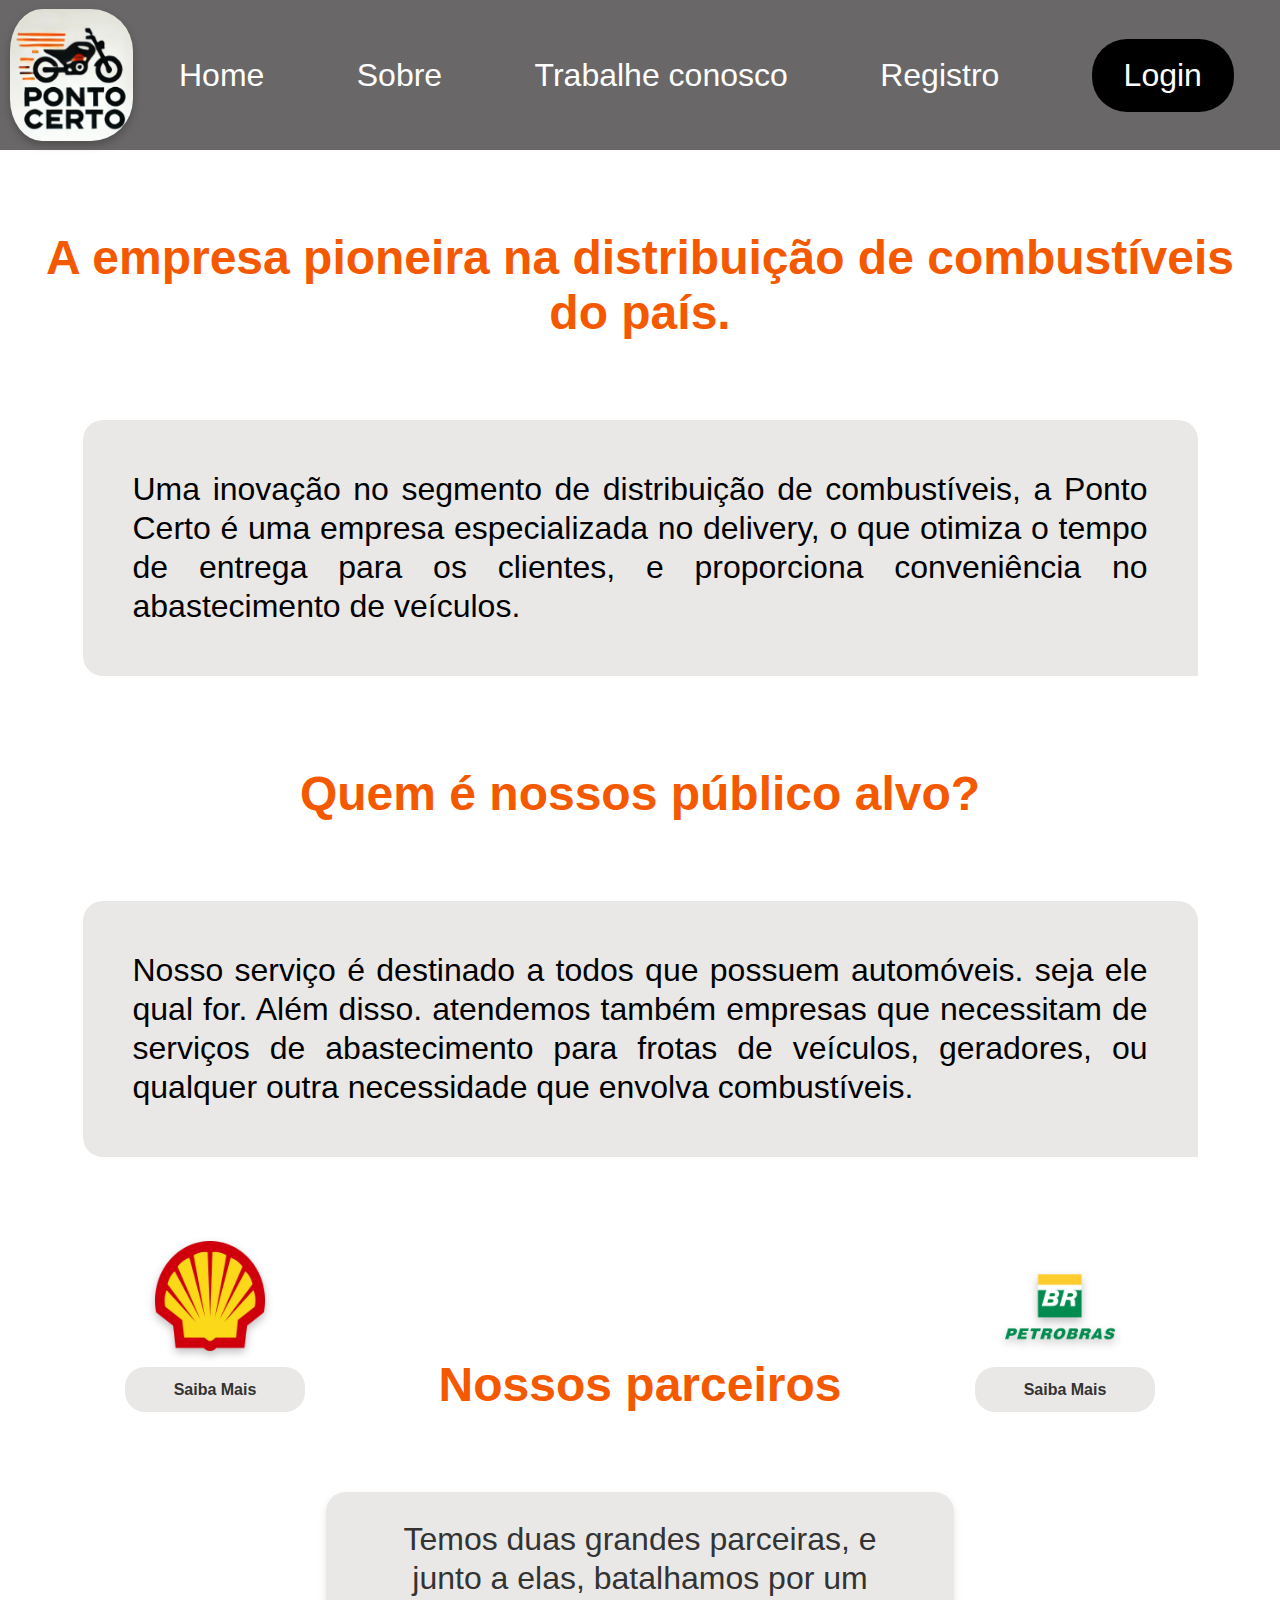
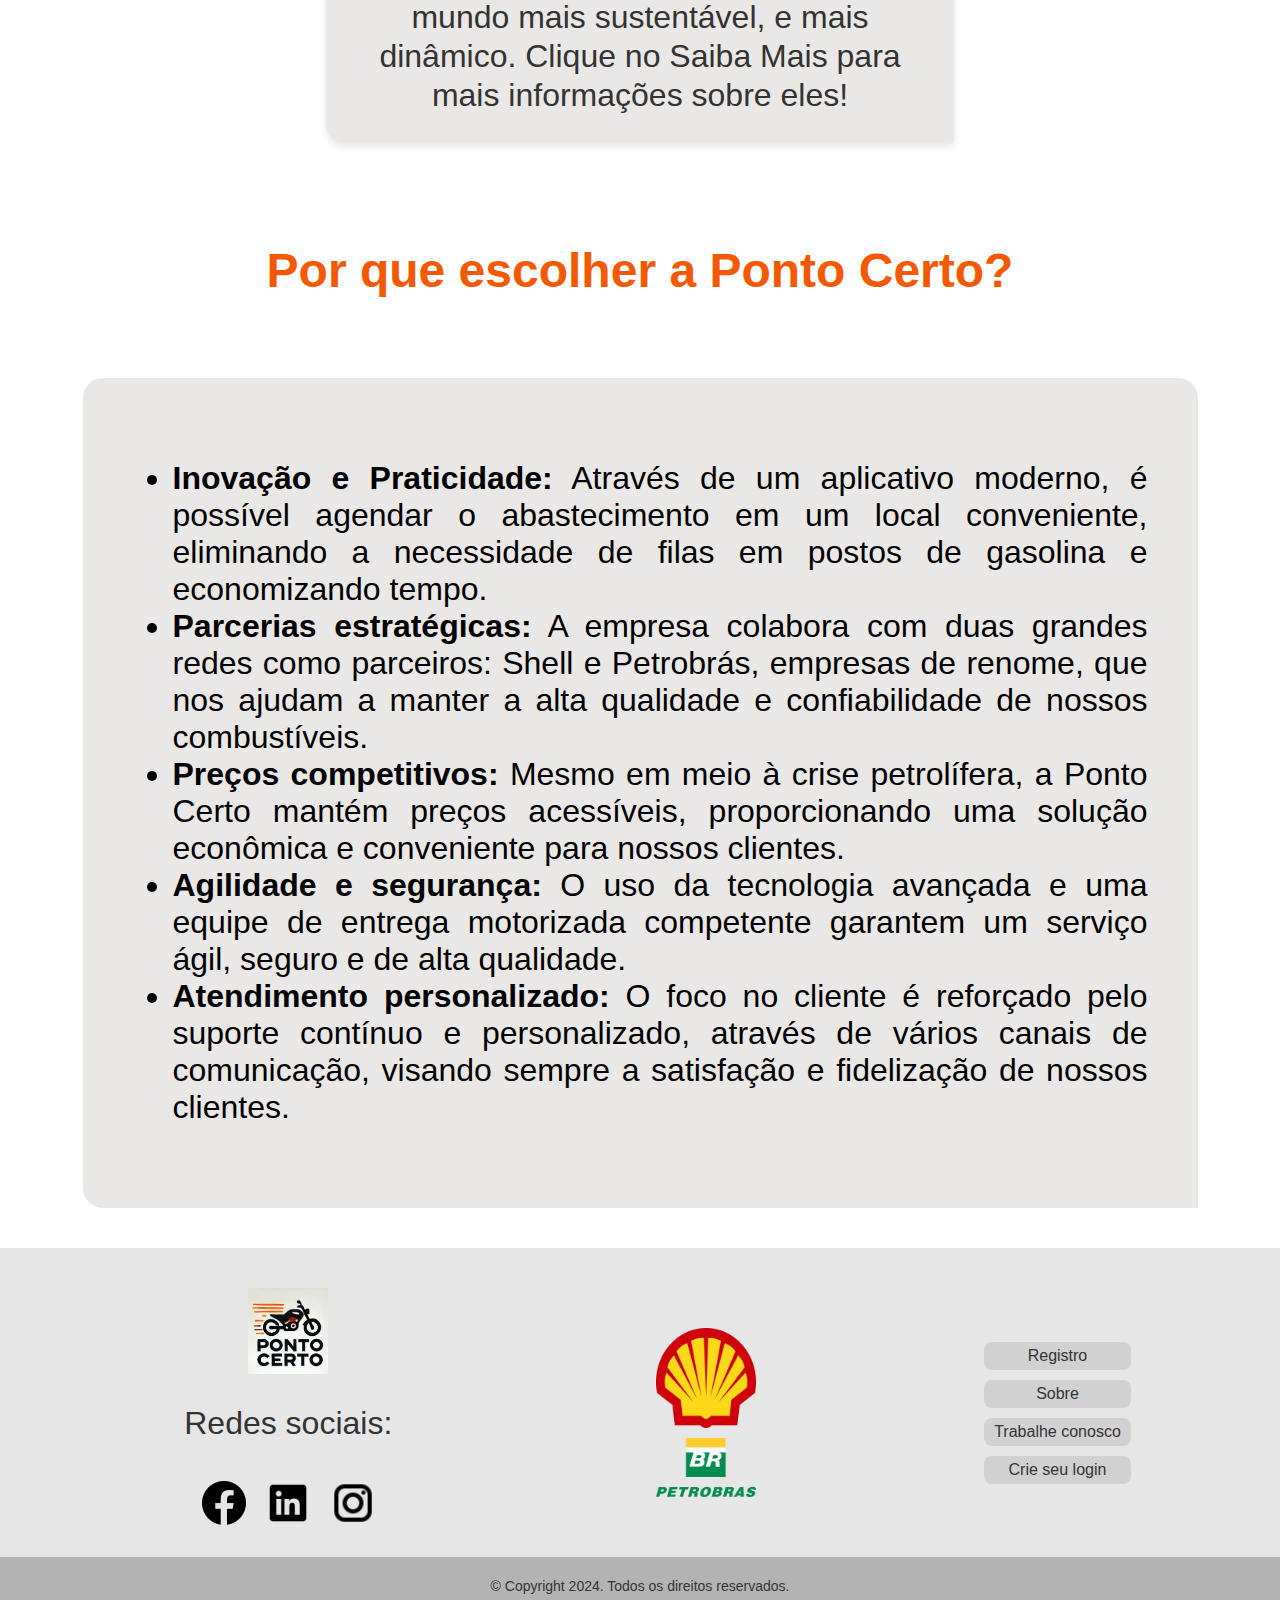
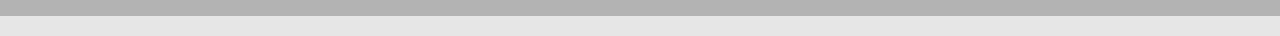
<file: index.html>
<!DOCTYPE html>
<html lang="pt-br">
<head>
    <!-- Metadados essenciais para SEO e responsividade -->
    <meta charset="UTF-8">
    <meta name="viewport" content="width=device-width, initial-scale=1.0">
    <title>Ponto Certo</title>
    <link rel="shortcut icon" href="favicon.ico.png" type="image/x-icon">
    <!-- Link para o arquivo de estilos CSS -->
    <link rel="stylesheet" href="modelo.css">
</head>
<body>
    <!-- Cabeçalho com logo e barra de navegação -->
    <header>
        <!-- Imagem do logo -->
        <img src="image1.png" alt="Logo da empresa">
        
        <!-- Menu de navegação -->
        <ul>
            <li><a href="index.html">Home</a></li>
            <li><a href="sobre.html">Sobre</a></li>
            <li><a href="Trabalhe-conosco.html">Trabalhe conosco</a></li>
            <li><a href="Registro.html">Registro</a></li>
            <li class="borda"><a href="Login.html">Login</a></li>
        </ul>
    </header>

    <!-- Título principal da página -->
    <h1>A empresa pioneira na distribuição de combustíveis do país.</h1>

        
        <p class="caixa">Uma inovação no segmento de distribuição de combustíveis, a Ponto Certo é uma empresa especializada no delivery, o que otimiza o tempo de entrega para os clientes, e proporciona conveniência no abastecimento de veículos.</p>
   

    <!-- Subtítulo: Quem é nosso publico alvo? -->
    <h1>Quem é nossos público alvo?</h1>

    <!-- Primeira seção explicativa sobre benefícios -->
        <p class="caixa">Nosso serviço é destinado a todos que possuem automóveis. seja ele qual for. Além disso. atendemos também empresas que necessitam de serviços de abastecimento para frotas de veículos, geradores, ou qualquer outra necessidade que envolva combustíveis.</p>
    </section>

    <div class="saiba-mais-container">
    <!-- Logo à esquerda -->
    <img src="shell-logo.png" alt="Logo Shell" class="logo-left">
    <!-- Caixa Saiba Mais à esquerda -->
    <div class="saiba-mais saiba-mais-left">Saiba Mais</div>

    <!-- Logo à direita -->
    <img src="petrobras-logo.png" class="logo-right">
    <!-- Caixa Saiba Mais à direita -->
    <div class="saiba-mais saiba-mais-right">Saiba Mais</div>
</div>
    
    <h1>Nossos parceiros</h1>
    <!-- Segundo tema da página. -->
    <div class="parceiros-box">
        
        <p>Temos duas grandes parceiras, e junto a elas, batalhamos por um mundo mais sustentável, e mais dinâmico. Clique no Saiba Mais para mais informações sobre eles!</p>
    </div>

    
    <h1>Por que escolher a Ponto Certo?</h1>
    
    <!-- Detalhes de pontos positivos da ponto certo
    -->
    <div class="caixa-secao">
        <ul>
            <li><strong>Inovação e Praticidade:</strong>
                Através de um aplicativo moderno, é possível agendar o abastecimento em um local conveniente, eliminando a necessidade de filas em postos de gasolina e economizando tempo.
            </li>
            <li><strong>Parcerias estratégicas:</strong>
                A empresa colabora com duas grandes redes como parceiros: Shell e Petrobrás, empresas de renome, que nos ajudam a manter a alta qualidade e confiabilidade de nossos combustíveis.
            </li>
            <li><strong>Preços competitivos:</strong>
                Mesmo em meio à crise petrolífera, a Ponto Certo mantém preços acessíveis, proporcionando uma solução econômica e conveniente para nossos clientes.
            </li>
            <li><strong>Agilidade e segurança:</strong>
                O uso da tecnologia avançada e uma equipe de entrega motorizada competente garantem um serviço ágil, seguro e de alta qualidade.
            </li>
            <li><strong>Atendimento personalizado:</strong>
                O foco no cliente é reforçado pelo suporte contínuo e personalizado, através de vários canais de comunicação, visando sempre a satisfação e fidelização de nossos clientes.
            </li>
        </ul>
    </div>
</section>
</section>


    <!-- Rodapé da página -->
    <footer>
        <div class="footer-container">
            <!-- Seção logo e redes sociais -->
            <div class="footer-logo-social">
                <img src="image1.png" alt="Logo Ponto Certo" class="footer-logo">
                <p>Redes sociais:</p>
                <div class="social-icons">
                    <a href="#"><img src="facebook-icon.png" alt="Facebook"></a>
                    <a href="#"><img src="linkedin-icon.png" alt="LinkedIn"></a>
                    <a href="#"><img src="instagram-icon.png" alt="Instagram"></a>
                </div>
            </div>
    
            <!-- Seção parceiros -->
            <div class="footer-partners">
                <img src="shell-logo.png" alt="Logo Shell">
                <img src="petrobras-logo.png" alt="Logo Petrobras">
            </div>
    
            <!-- Menu de navegação -->
            <div class="footer-menu">
                <a href="Registro.html">Registro</a>
                <a href="sobre.html">Sobre</a>
                <a href="Trabalhe-conosco.html">Trabalhe conosco</a>
                <a href="Login.html">Crie seu login</a>
            </div>
        </div>
    
        <!-- Copyright -->
        <p class="footer-copyright">© Copyright 2024. Todos os direitos reservados.</p>
    </footer>
</body>
</html>
</file>
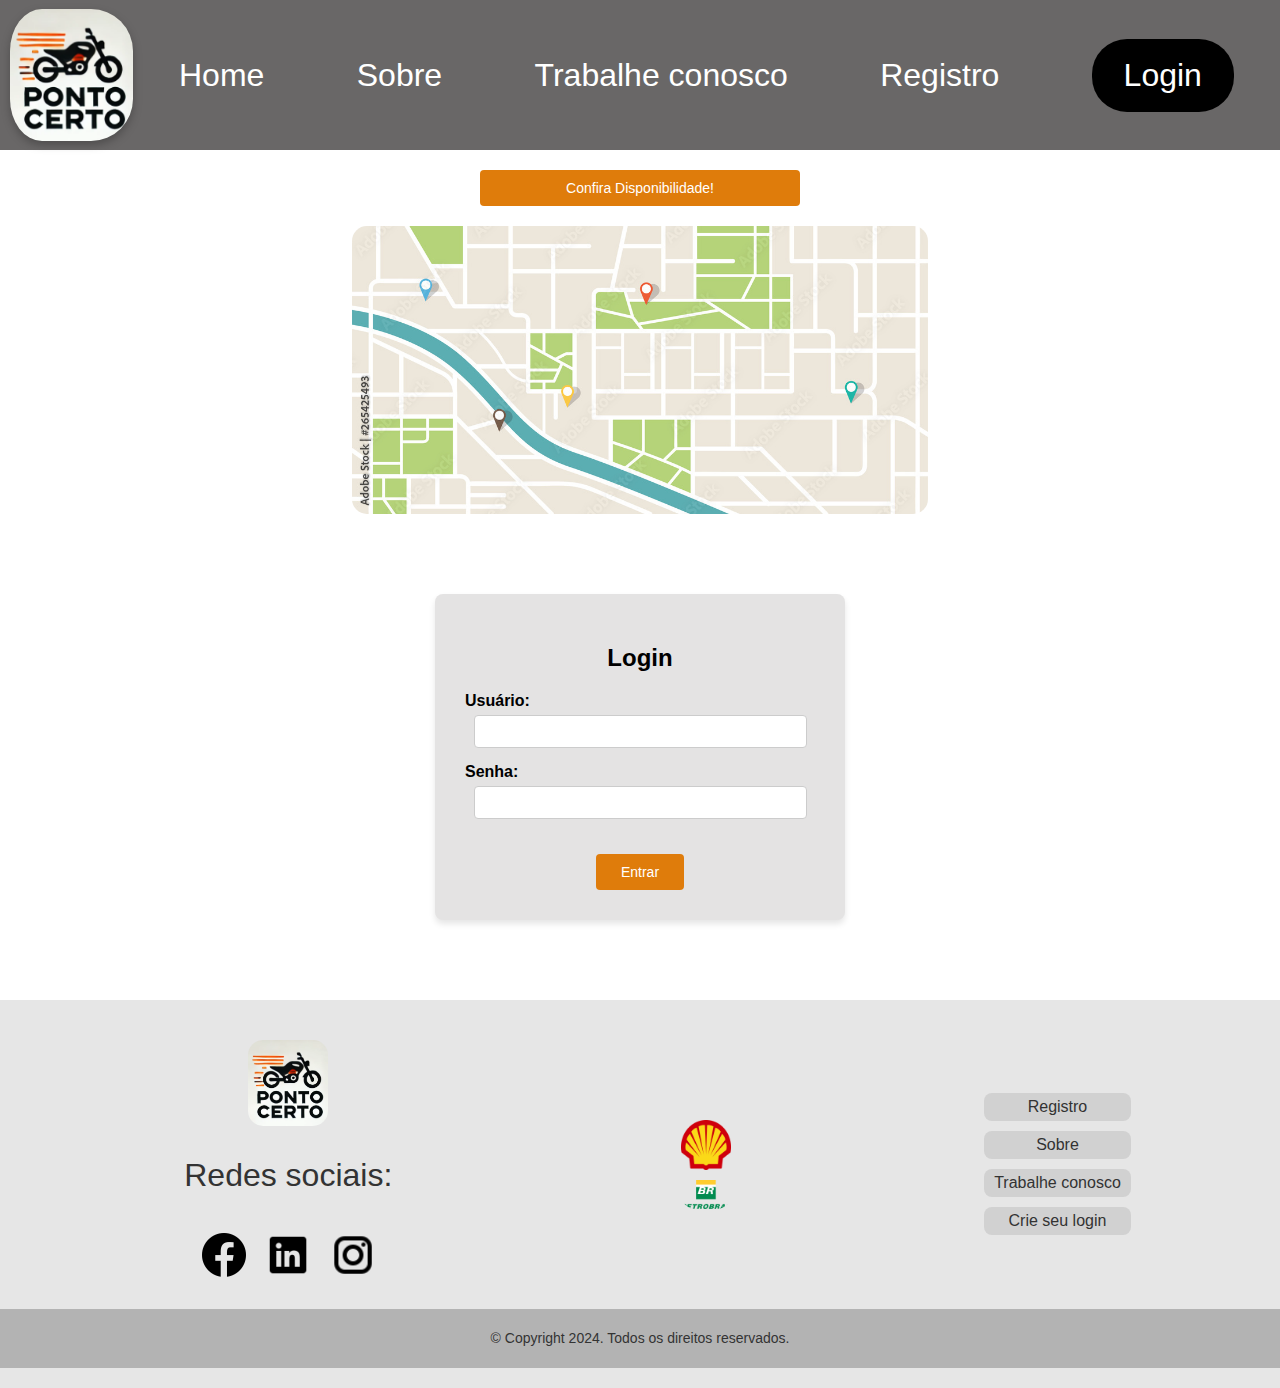
<file: Login.html>
<!DOCTYPE html>
<html lang="pt-br">
<head>
    <!-- Metadados essenciais para SEO e responsividade -->
    <meta charset="UTF-8">
    <meta name="viewport" content="width=device-width, initial-scale=1.0">
    <title>Ponto Certo</title>
    <link rel="shortcut icon" href="favicon.ico.png" type="image/x-icon">
    <!-- Link para o arquivo de estilos CSS -->
    <link rel="stylesheet" href="style.css">
</head>
<body>
    <header>
        <img src="image1.png" alt="Logo da empresa">
        <ul>
            <li><a href="index.html">Home</a></li>
            <li><a href="sobre.html">Sobre</a></li>
            <li><a href="Trabalhe-conosco.html">Trabalhe conosco</a></li>
            <li><a href="Registro.html">Registro</a></li>
            <li class="borda"><a href="Login.html">Login</a></li>
        </ul>
    </header>

    <a href="sua-pagina.html">
        <button>Confira Disponibilidade!</button>
      </a>
      

    <!-- Imagem principal -->
    <img class="main-image" src="GPS.jpg" alt="GPS">

    
    <div class="login-container">
        <h2>Login</h2>
        <form>
            <label for="username">Usuário:</label>
            <input type="text" id="username" name="username">
            
            <label for="password">Senha:</label>
            <input type="password" id="password" name="password">
            
            <button type="submit">Entrar</button>
        </form>
    </div>

    <footer>
        <div class="footer-container">
            <div class="footer-logo-social">
                <img src="image1.png" alt="Logo Ponto Certo" class="footer-logo">
                <p>Redes sociais:</p>
                <div class="social-icons">
                    <a href="#"><img src="facebook-icon.png" alt="Facebook"></a>
                    <a href="#"><img src="linkedin-icon.png" alt="LinkedIn"></a>
                    <a href="#"><img src="instagram-icon.png" alt="Instagram"></a>
                </div>
            </div>
            <div class="footer-partners">
                <img src="shell-logo.png" alt="Logo Shell">
                <img src="petrobras-logo.png" alt="Logo Petrobras">
            </div>
            <div class="footer-menu">
                <a href="Registro.html">Registro</a>
                <a href="sobre.html">Sobre</a>
                <a href="Trabalhe-conosco.html">Trabalhe conosco</a>
                <a href="Login.html">Crie seu login</a>
            </div>
        </div>
        <p class="footer-copyright">© Copyright 2024. Todos os direitos reservados.</p>
    </footer>

    <style>
        body {
            background-color: white;
            margin: 0;
            font-family: 'Inter', sans-serif;
        }

        /* Cabeçalho */
        header {
            display: flex;
            position: sticky;
            top: 0;
            z-index: 9999;
            width: 100%;
            height: 150px;
            background-color: #696767;
            align-items: center;
            justify-content: space-around;
        }

        /* Borda estilizada */
        .borda {
            display: flex;
            width: 142px;
            height: 73px;
            justify-content: center;
            align-items: center;
            background-color: #000;
            color: white;
            border-radius: 35px;
            text-align: center;
        }

        /* Navegação */
        header ul {
            display: flex;
            width: 100%;
            list-style: none;
            align-items: center;
            justify-content: space-around;
            margin: 0;
            padding: 0;
            font-family: 'Jersey 15', sans-serif;
            font-size: 32px;
            color: white;
        }

        /* Hover nos itens da navegação */
        header ul li:hover {
            color: grey;
        }

        /* Links */
        a, a:visited {
            text-decoration: none;
            color: white;
        }

        /* Estilo da imagem principal */
        .main-image {
            width: 100%; /* Ajuste para a imagem ocupar toda a largura disponível */
            height: auto; /* Mantém a proporção da imagem */
            display: block;
            margin: 20px auto; /* Centraliza a imagem e adiciona espaçamento */
        }

        /* Estilos de imagem genéricos */
        img {
            max-width: 45%;
            height: auto;
            border-radius: 15px;  
        }

        /* Caixa de conteúdo */
        .caixa {
            width: 100%;
            max-width: 1015px;
            margin: auto;
            padding: 50px;
            background-color: #EAE8E6;
            border-radius: 20px 20px 0px 20px;
            font-size: 32px;
            text-align: justify;
            word-wrap: break-word;
            margin-bottom: 40px;
        }

        /* Login */
        .login-container {
            background: #e4e3e3;
            padding: 30px; 
            border-radius: 8px;
            box-shadow: 0 4px 6px rgba(0, 0, 0, 0.1);
            text-align: center;
            width: 350px; 
            margin: 80px auto; 
        }

        h2 {
            margin-bottom: 20px;
        }

        label {
            display: block;
            text-align: left;
            margin-bottom: 5px;
            font-weight: bold;
        }

        input {
            width: 90%; /* Diminuído */
            padding: 8px; /* Ajustado */
            margin-bottom: 15px;
            border: 1px solid #ccc;
            border-radius: 4px;
        }

        button {
            width: 50%;
            padding: 10px;
            background: #df7c0b;
            color: white;
            border: none;
            border-radius: 4px;
            cursor: pointer;
        }

        button:hover {
            background: #df7c0b;
        }

        /* Estilos para o footer */
        footer {
            background-color: #e6e6e6;
            padding: 20px 0;
            font-family: 'Inter', sans-serif;
            text-align: center;
            color: #333;
        }

        .footer-container {
            display: flex;
            justify-content: space-around;
            align-items: center;
            max-width: 1200px;
            margin: auto;
            padding: 20px;
        }

        .footer-logo-social,
        .footer-partners,
        .footer-menu {
            display: flex;
            flex-direction: column;
            align-items: center;
        }

        .footer-logo-social img.footer-logo {
            width: 80px;
            height: auto;
        }

        .footer-logo-social .social-icons img {
            width: 50px;
            height: 50px;
            margin: 5px;
        }

        .footer-partners img {
            width: 100px;
            height: auto;
            margin: 5px;
        }

        .footer-menu a {
            color: #333;
            text-decoration: none;
            margin: 5px 0;
            padding: 5px;
            border-radius: 8px;
            background-color: #d1d1d1;
            width: 100%;
            text-align: center;
        }

        .footer-menu a:hover {
            background-color: #bbb;
        }

        /* Copyright */
        .footer-copyright {
            background-color: #b3b3b3;
            color: #333;
            font-size: 14px;
            padding: 10px 0;
            margin: 0;
        }

        /* Responsividade */
        @media only screen and (max-width: 768px) {
            .footer-container {
                flex-direction: column;
                gap: 20px;
            }
            .footer-menu a {
                width: auto;
            }
        }

        button {
  display: block;
  margin: 20px auto 0;
  padding: 10px 20px; 
  font-size: 14px; 
  width: 25%
}
    </style>
</body>
</html>
</file>
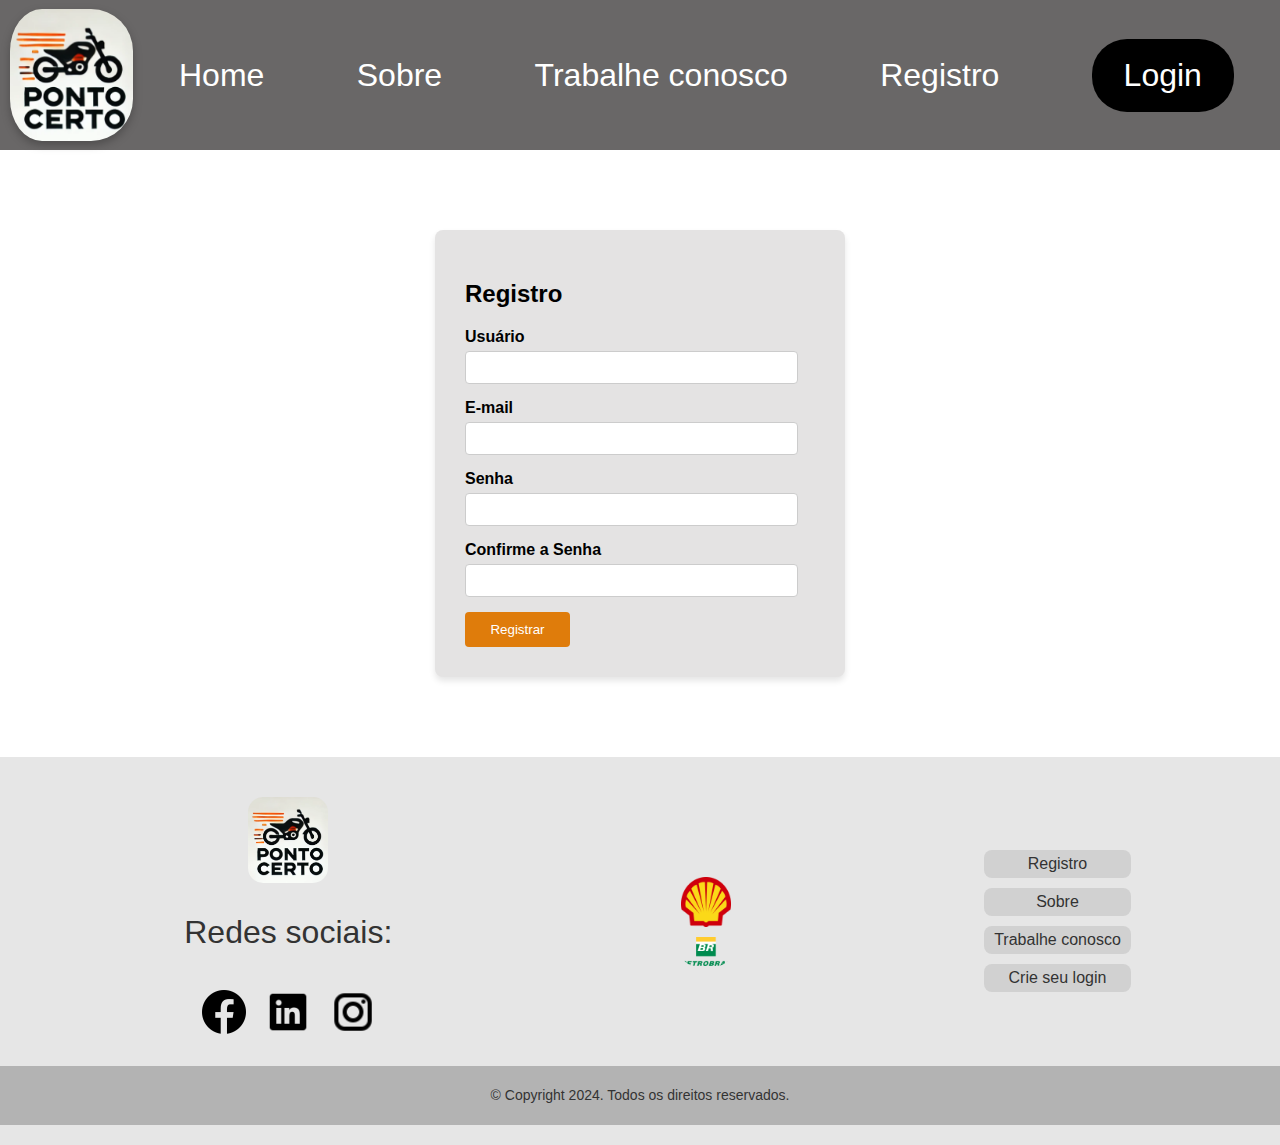
<file: Registro.html>
<!DOCTYPE html>
<html lang="pt-br">
<head>
    <!-- Metadados essenciais para SEO e responsividade -->
    <meta charset="UTF-8">
    <meta name="viewport" content="width=device-width, initial-scale=1.0">
    <title>Ponto Certo</title>
    <link rel="shortcut icon" href="favicon.ico.png" type="image/x-icon">
    <!-- Link para o arquivo de estilos CSS -->
    <link rel="stylesheet" href="style.css">
</head>
<body>
    <header>
        <img src="image1.png" alt="Logo da empresa">
        <ul>
            <li><a href="index.html">Home</a></li>
            <li><a href="sobre.html">Sobre</a></li>
            <li><a href="Trabalhe-conosco.html">Trabalhe conosco</a></li>
            <li><a href="Registro.html">Registro</a></li>
            <li class="borda"><a href="Login.html">Login</a></li>
        </ul>
    </header>
    


       <div class="caixa-de-registro">
        <h2>Registro</h2>
        <form action="/registrar" method="POST">
          <div class="input-box">
            <label for="username">Usuário</label>
            <input type="text" id="username" name="username">
          </div>
          <div class="input-box">
            <label for="email">E-mail</label>
            <input type="email" id="email" name="email">
          </div>
          <div class="input-box">
            <label for="password">Senha</label>
            <input type="password" id="password" name="password">
          </div>
          <div class="input-box">
            <label for="confirm-password">Confirme a Senha</label>
            <input type="password" id="confirm-password" name="confirm-password">
          </div>
          <button type="submit">Registrar</button>
        </form>
      </div>



    <footer>
        <div class="footer-container">
            <div class="footer-logo-social">
                <img src="image1.png" alt="Logo Ponto Certo" class="footer-logo">
                <p>Redes sociais:</p>
                <div class="social-icons">
                    <a href="#"><img src="facebook-icon.png" alt="Facebook"></a>
                    <a href="#"><img src="linkedin-icon.png" alt="LinkedIn"></a>
                    <a href="#"><img src="instagram-icon.png" alt="Instagram"></a>
                </div>


            </div>
            <div class="footer-partners">
                <img src="shell-logo.png" alt="Logo Shell">
                <img src="petrobras-logo.png" alt="Logo Petrobras">
            </div>
            <div class="footer-menu">
                <a href="registro.html">Registro</a>
                <a href="sobre.html">Sobre</a>
                <a href="trabalhe-conosco.html">Trabalhe conosco</a>
                <a href="Login.html">Crie seu login</a>
            </div>
        </div>
        <p class="footer-copyright">© Copyright 2024. Todos os direitos reservados.</p>
    </footer>

    <style>
        body {
            background-color: white;
            margin: 0;
            font-family: 'Inter', sans-serif;
        }

        /* Cabeçalho */
        header {
            display: flex;
            position: sticky;
            top: 0;
            z-index: 9999;
            width: 100%;
            height: 150px;
            background-color: #696767;
            align-items: center;
            justify-content: space-around;
        }

        /* Borda estilizada */
        .borda {
            display: flex;
            width: 142px;
            height: 73px;
            justify-content: center;
            align-items: center;
            background-color: #000;
            color: white;
            border-radius: 35px;
            text-align: center;
        }

        /* Navegação */
        header ul {
            display: flex;
            width: 100%;
            list-style: none;
            align-items: center;
            justify-content: space-around;
            margin: 0;
            padding: 0;
            font-family: 'Jersey 15', sans-serif;
            font-size: 32px;
            color: white;
        }

        /* Hover nos itens da navegação */
        header ul li:hover {
            color: grey;
        }

        /* Links */
        a, a:visited {
            text-decoration: none;
            color: white;
        }

        /* Estilo da imagem principal */
        .main-image {
            width: 100%; /* Ajuste para a imagem ocupar toda a largura disponível */
            height: auto; /* Mantém a proporção da imagem */
            display: block;
            margin: 20px auto; /* Centraliza a imagem e adiciona espaçamento */
        }

        /* Estilos de imagem genéricos */
        img {
            max-width: 45%;
            height: auto;
            border-radius: 15px;  
        }

        /* Caixa de conteúdo */
        .caixa {
            width: 100%;
            max-width: 1015px;
            margin: auto;
            padding: 50px;
            background-color: #EAE8E6;
            border-radius: 20px 20px 0px 20px;
            font-size: 32px;
            text-align: justify;
            word-wrap: break-word;
            margin-bottom: 40px;
        }

        /* Registro */
        .caixa-de-registro {
            background: #e4e3e3;
            padding: 30px; 
            border-radius: 8px;
            box-shadow: 0 4px 6px rgba(0, 0, 0, 0.1);
            text-align: left;
            width: 350px; 
            margin: 80px auto; 
        }

        h2 {
            margin-bottom: 20px;
        }

        label {
            display: block;
            text-align: left;
            margin-bottom: 5px;
            font-weight: bold;
        }

        input {
            width: 90%; /* Diminuído */
            padding: 8px; /* Ajustado */
            margin-bottom: 15px;
            border: 1px solid #ccc;
            border-radius: 4px;
        }

        button {
            width: 30%;
            padding: 10px;
            background: #df7c0b;
            color: white;
            border: none;
            border-radius: 4px;
            cursor: pointer;
        }

        button:hover {
            background: #df7c0b;
            
        }

        /* Estilos para o footer */
        footer {
            background-color: #e6e6e6;
            padding: 20px 0;
            font-family: 'Inter', sans-serif;
            text-align: center;
            color: #333;
        }

        .footer-container {
            display: flex;
            justify-content: space-around;
            align-items: center;
            max-width: 1200px;
            margin: auto;
            padding: 20px;
        }

        .footer-logo-social,
        .footer-partners,
        .footer-menu {
            display: flex;
            flex-direction: column;
            align-items: center;
        }

        .footer-logo-social img.footer-logo {
            width: 80px;
            height: auto;
        }

        .footer-logo-social .social-icons img {
            width: 50px;
            height: 50px;
            margin: 5px;
        }

        .footer-partners img {
            width: 100px;
            height: auto;
            margin: 5px;
        }

        .footer-menu a {
            color: #333;
            text-decoration: none;
            margin: 5px 0;
            padding: 5px;
            border-radius: 8px;
            background-color: #d1d1d1;
            width: 100%;
            text-align: center;
        }

        .footer-menu a:hover {
            background-color: #bbb;
        }

        /* Copyright */
        .footer-copyright {
            background-color: #b3b3b3;
            color: #333;
            font-size: 14px;
            padding: 10px 0;
            margin: 0;
        }

        /* Responsividade */
        @media only screen and (max-width: 768px) {
            .footer-container {
                flex-direction: column;
                gap: 20px;
            }
            .footer-menu a {
                width: auto;
            }
        }


    </style>
</body>
</html>
</file>
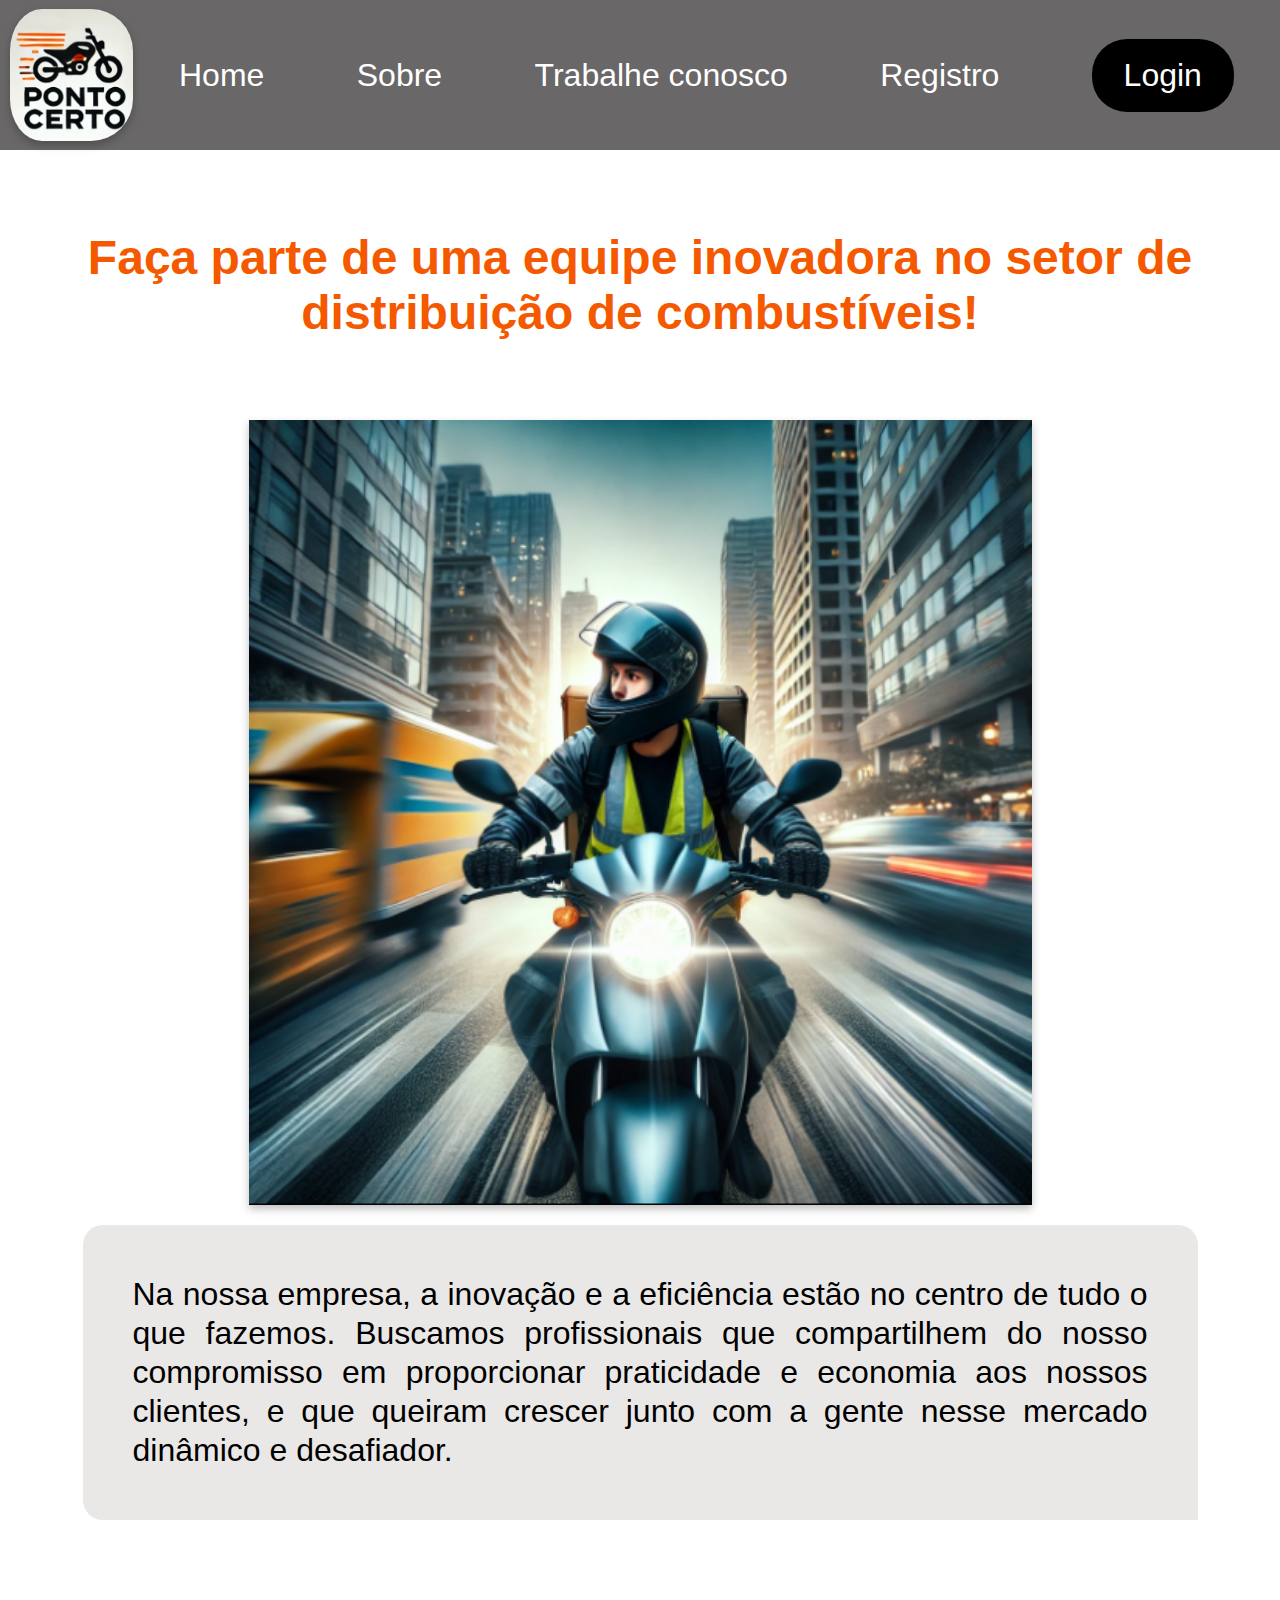
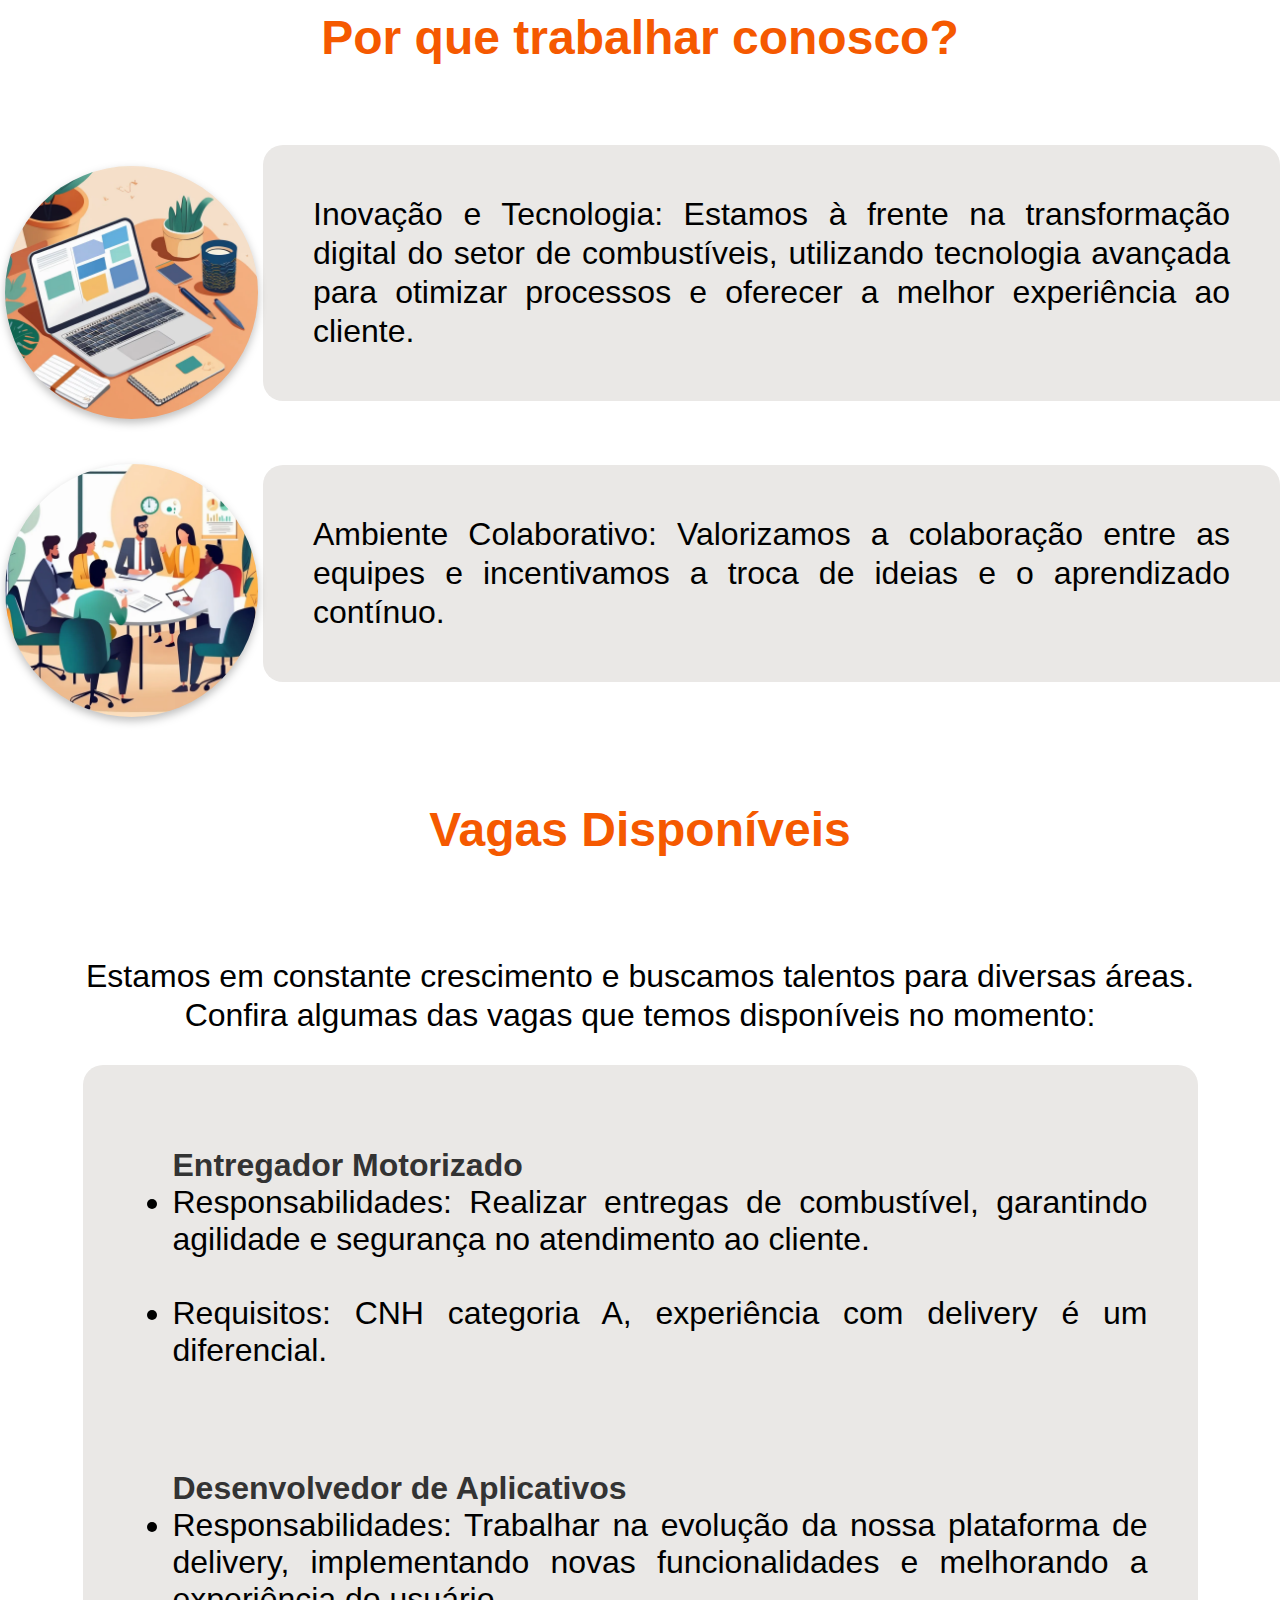
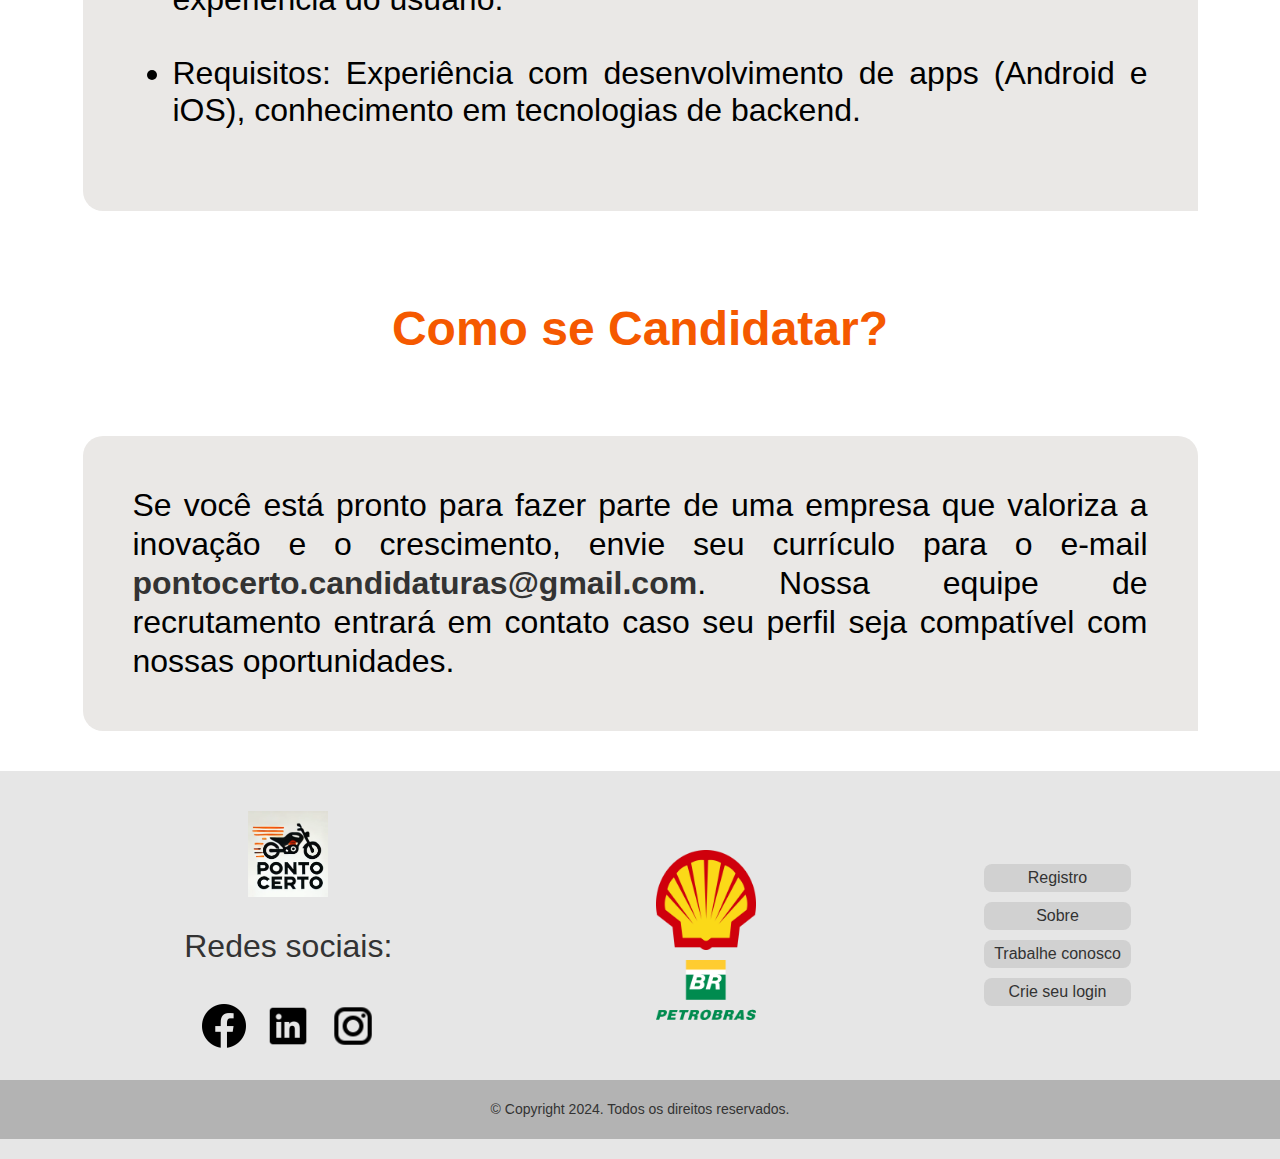
<file: Trabalhe-conosco.html>
<!DOCTYPE html>
<html lang="pt-br">
<head>
    <!-- Metadados essenciais para SEO e responsividade -->
    <meta charset="UTF-8">
    <meta name="viewport" content="width=device-width, initial-scale=1.0">
    <title>Ponto Certo</title>
    <link rel="shortcut icon" href="favicon.ico.png" type="image/x-icon">
    <!-- Link para o arquivo de estilos CSS -->
    <link rel="stylesheet" href="style.css">
</head>
<body>
    <!-- Cabeçalho com logo e barra de navegação -->
    <header>
        <!-- Imagem do logo -->
        <img src="image1.png" alt="Logo da empresa">
        
        <!-- Menu de navegação -->
        <ul>
            <li><a href="index.html">Home</a></li>
            <li><a href="sobre.html">Sobre</a></li>
            <li><a href="#">Trabalhe conosco</a></li>
            <li><a href="Registro.html">Registro</a></li>
            <li class="borda"><a href="Login.html">Login</a></li>
        </ul>
    </header>

    <!-- Título principal da página -->
    <h1>Faça parte de uma equipe inovadora no setor de distribuição de combustíveis!</h1>

    <!-- Seção com texto e imagem explicativa -->
    <section class="Texto-01">
    <img src="image2.png" alt="Imagem ilustrativa sobre a empresa">
</section>
   
        <!-- Imagem relacionada à seção -->
        
        <p class="caixa">Na nossa empresa, a inovação e a eficiência estão no centro de tudo o que fazemos. Buscamos profissionais que compartilhem do nosso compromisso em proporcionar praticidade e economia aos nossos clientes, e que queiram crescer junto com a gente nesse mercado dinâmico e desafiador.</p>
   

    <!-- Subtítulo: Motivos para trabalhar na empresa -->
    <h1>Por que trabalhar conosco?</h1>

    <!-- Primeira seção explicativa sobre benefícios -->
    <section class="Texto-02">
        <img src="image4.png" alt="Imagem sobre inovação">
        <p class="caixa">Inovação e Tecnologia: Estamos à frente na transformação digital do setor de combustíveis, utilizando tecnologia avançada para otimizar processos e oferecer a melhor experiência ao cliente.</p>
    </section>

    <!-- Segunda seção sobre ambiente de trabalho -->
    <br>
    <section class="Texto-02">
        <img src="image3.png" alt="Imagem sobre ambiente colaborativo">
        <p class="caixa">Ambiente Colaborativo: Valorizamos a colaboração entre as equipes e incentivamos a troca de ideias e o aprendizado contínuo.</p>
    </section>

    <!-- Seção de vagas disponíveis -->
    <h1>Vagas Disponíveis</h1>
    <p>Estamos em constante crescimento e buscamos talentos para diversas áreas. Confira algumas das vagas que temos disponíveis no momento:</p>

    <!-- Detalhes das vagas disponíveis -->
     <section class="caixa">
        <ul>
   
        <strong>Entregador Motorizado</strong><br>
        <li>Responsabilidades: Realizar entregas de combustível, garantindo agilidade e segurança no atendimento ao cliente.</li><br>
        <li>Requisitos: CNH categoria A, experiência com delivery é um diferencial.</li>
    
</ul>
    <br>
<ul>
        <strong>Desenvolvedor de Aplicativos</strong><br>
        <li>Responsabilidades: Trabalhar na evolução da nossa plataforma de delivery, implementando novas funcionalidades e melhorando a experiência do usuário.</li><br>
        <li>Requisitos: Experiência com desenvolvimento de apps (Android e iOS), conhecimento em tecnologias de backend.</li>
    </ul>
</section>
    <!-- Instruções para candidatura -->
    <h1>Como se Candidatar?</h1>
    <p class="caixa">Se você está pronto para fazer parte de uma empresa que valoriza a inovação e o crescimento, envie seu currículo para o e-mail <strong>pontocerto.candidaturas@gmail.com</strong>. Nossa equipe de recrutamento entrará em contato caso seu perfil seja compatível com nossas oportunidades.</p>


    <!-- Rodapé da página -->
<footer>
    <div class="footer-container">
        <!-- Seção logo e redes sociais -->
        <div class="footer-logo-social">
            <img src="image1.png" alt="Logo Ponto Certo" class="footer-logo">
            <p>Redes sociais:</p>
            <div class="social-icons">
                <a href="#"><img src="facebook-icon.png" alt="Facebook"></a>
                <a href="#"><img src="linkedin-icon.png" alt="LinkedIn"></a>
                <a href="#"><img src="instagram-icon.png" alt="Instagram"></a>
            </div>
        </div>

        <!-- Seção parceiros -->
        <div class="footer-partners">
            <img src="shell-logo.png" alt="Logo Shell">
            <img src="petrobras-logo.png" alt="Logo Petrobras">
        </div>

        <!-- Menu de navegação -->
        <div class="footer-menu">
            <a href="Registro.html">Registro</a>
            <a href="sobre.html">Sobre</a>
            <a href="Trabalhe-conosco.html">Trabalhe conosco</a>
            <a href="Login.html">Crie seu login</a>
        </div>
    </div>

    <!-- Copyright -->
    <p class="footer-copyright">© Copyright 2024. Todos os direitos reservados.</p>
</footer>

</body>
</html>
</file>
<file: modelo.css>
/* Estilos principais para o corpo da página */
body {
    background-color: white;
    margin: 0;
    font-family: 'Inter', sans-serif;
}

/* Cabeçalho */
header {
    display: flex;
    position: sticky;
    top: 0;
    z-index: 9999;
    width: 100%;
    height: 150px;
    background-color: #696767;
    align-items: center;
    justify-content: space-around;
}

/* Borda estilizada */
.borda {
    display: flex;
    width: 142px;
    height: 73px;
    justify-content: center;
    align-items: center;
    background-color: #000;
    color: white;
    border-radius: 35px;
    text-align: center;
}

/* Navegação */
header ul {
    display: flex;
    width: 100%;
    list-style: none;
    align-items: center;
    justify-content: space-around;
    margin: 0;
    padding: 0;
    font-family: 'Jersey 15', sans-serif;
    font-size: 32px;
    color: white;
}

/* Hover nos itens da navegação */
header ul li:hover {
    color: grey;
}

/* Links */
a, a:visited {
    text-decoration: none;
    color: white;
}



/* Título principal */
h1 {
    text-align: center;
    font-size: 3em;
    margin: 30px;
    padding: 50px 10px;
    color: #F55900;
}

/* Parágrafos */
p {
    padding: 20px;
    font-size: 32px;
    line-height: 39px;
    text-align: center;
    margin: 10px;
}



/* Caixa de conteúdo */
.caixa {
    width: 100%;
    max-width: 1015px;
    margin: auto;
    padding: 50px;
    background-color: #EAE8E6;
    border-radius: 20px 20px 0px 20px;
    font-size: 32px;
    text-align: justify;
    word-wrap: break-word;
    margin-bottom: 40px;
}
.caixa-secao {
    width: 100%;
    max-width: 1015px;
    margin: auto;
    padding: 50px;
    background-color: #EAE8E6;
    border-radius: 20px 20px 0px 20px;
    font-size: 32px;
    text-align: justify;
    word-wrap: break-word;
    margin-bottom: 40px;
}
/* Destaque em texto */
.caixa strong {
    font-weight: bold;
    color: #333;
}

/* Imagem do logo */
header img {
    width: 137px;
    height: 132px;
    padding-left: 10px;
    border-radius: 42px;
    filter: drop-shadow(0px 4px 4px rgba(0, 0, 0, 0.25));
}

/* Imagens em seções de texto */
.Texto-01 img, .Texto-02 img {
    display: flex;
    margin: auto;
    padding-bottom: 20px;
    filter: drop-shadow(0px 4px 4px rgba(0, 0, 0, 0.25));
}


.Texto-02 {
    display: flex;
}
.Texto-01 img {
    width: 100%;
    max-width: 783px;
    height: auto;
}

/* Contêiner das caixas Saiba Mais */
.saiba-mais-container {
    position: relative;
    text-align: center;
    margin: 150px auto; 
    margin-bottom: 100px; 
}
.saiba-mais-container {
    position: relative;
    text-align: center;
    margin-bottom: 60px; /* Espaço extra para as imagens das logos */
}

/* Estilo das caixas "Saiba Mais" */
.saiba-mais {
    position: absolute;
    width: 180px;
    height: 45px;
    background: #EAE8E6;
    border-radius: 20px;
    display: flex;
    justify-content: center;
    align-items: center;
    font-size: 16px;
    font-weight: bold;
    color: #333;
    cursor: pointer;
    transition: background-color 0.3s, transform 0.3s;
}

/* Posicionamento das caixas */
.saiba-mais-left {
    left: calc(50% - 180px/2 - 425px);
    top: 60px; /* Posição relativa dentro do contêiner */
}

.saiba-mais-right {
    left: calc(50% - 180px/2 + 425px);
    top: 60px; /* Posição relativa dentro do contêiner */
}

/* Estilo das imagens das logos */
.saiba-mais-container img {
    position: absolute;
    width: 110px; /* Aumente o tamanho da logo */
    height: auto;
    top: 0; /* Coloca as logos acima das caixas */
    filter: drop-shadow(0px 4px 4px rgba(0, 0, 0, 0.25));
    transition: transform 0.3s;
}

/* Posição das logos */
.saiba-mais-container img.logo-left {
    left: calc(50% - 180px/2 - 395px); /* Alinha com a caixa da esquerda */
    transform: translateY(-60%); /* Move a logo para cima */
}

.saiba-mais-container img.logo-right {
    left: calc(50% - 180px/2 + 455px); /* Alinha com a caixa da direita */
    transform: translateY(-50%); /* Move a logo para cima */
}

/* Efeito de hover */
.saiba-mais-container img:hover {
    transform: scale(1.1) translateY(-60%); /* Aumenta levemente o tamanho no hover */
}

.saiba-mais:hover {
    background-color: #d6d4d2;
    transform: scale(1.05);
}
.nossos-parceiros-section {
    text-align: center;
    margin: 50px 0; /* Espaçamento acima e abaixo da seção */
}

/* Estilo do título "Nossos Parceiros" */
h1.nossos-parceiros {
    font-size: 3em;
    color: #F55900;
    margin-bottom: 20px; /* Espaçamento inferior entre o título e a caixa */
}

/* Estilo da caixa parceiros */
.parceiros-box {
    width: 588px;
    height: 211px;
    margin: 0 auto; /* Centraliza horizontalmente */
    background: #EAE8E6;
    border-radius: 20px 20px 0px 20px;

    display: flex;
    flex-direction: column;
    align-items: center;
    justify-content: center;
    text-align: center;
    padding: 20px;

    font-family: 'Inter', sans-serif; /* Fonte utilizada no restante do site */
    font-size: 32px; /* Mantém o tamanho consistente com outras caixas */
    line-height: 39px; /* Espaçamento de linha adequado */
    color: #333; /* Cor consistente com os textos principais */
    word-wrap: break-word;
    box-shadow: 0px 4px 8px rgba(0, 0, 0, 0.1); /* Sombra sutil */

    margin-bottom: 50px; /* Espaçamento inferior para não colidir com o próximo conteúdo */
}


.Texto-02 img {
    width: 100%;
    max-width: 253px;
    height: auto;
    border-radius: 50%;
    padding: 5px;
}



/* Responsividade para diferentes tamanhos de tela */

/* Tablets */
@media only screen and (max-width: 1024px) and (min-width: 768px) {
    h1 { font-size: 2.5em; }
    p { font-size: 1.2em; }
    .Texto-01 img, .Texto-02 img {
        width: 60%;
        height: auto;
    }
}

/* Smartphones */
@media only screen and (max-width: 767px) {
    h1 { font-size: 2em; }
    p { font-size: 1em; }

    header {
        height: auto;
        flex-direction: column;
    }

    header ul {
        flex-direction: column;
        align-items: center;
    }

    header img {
        width: 80px;
        height: auto;
    }

    .Texto-01, .Texto-02 {
        flex-direction: column;
        text-align: center;
    }

    .Texto-01 img, .Texto-02 img {
        width: 80%;
        height: auto;
    }

    /* Ajuste das margens dos elementos */
    h1, p {
        margin: 10px;
    }
    
    .caixa {
        font-size: 1em;
        padding: 20px;
    }
}

/* Estilos para o footer */
footer {
    background-color: #e6e6e6;
    padding: 20px 0;
    font-family: 'Inter', sans-serif;
    text-align: center;
    color: #333;
}

.footer-container {
    display: flex;
    justify-content: space-around;
    align-items: center;
    max-width: 1200px;
    margin: auto;
    padding: 20px;
}

.footer-logo-social,
.footer-partners,
.footer-menu {
    display: flex;
    flex-direction: column;
    align-items: center;
}

.footer-logo-social img.footer-logo {
    width: 80px;
    height: auto;
}

.footer-logo-social .social-icons img {
    width: 50px;
    height: 50px;
    margin: 5px;
}

.footer-partners img {
    width: 100px;
    height: auto;
    margin: 5px;
}

.footer-menu a {
    color: #333;
    text-decoration: none;
    margin: 5px 0;
    padding: 5px;
    border-radius: 8px;
    background-color: #d1d1d1;
    width: 100%;
    text-align: center;
}

.footer-menu a:hover {
    background-color: #bbb;
}

/* Copyright */
.footer-copyright {
    background-color: #b3b3b3;
    color: #333;
    font-size: 14px;
    padding: 10px 0;
    margin: 0;
}

/* Responsividade */
@media only screen and (max-width: 768px) {
    .footer-container {
        flex-direction: column;
        gap: 20px;
    }
    
    .footer-menu a {
        width: auto;
    }
}
</file>
<file: style.css>
/* Estilos principais para o corpo da página */
body {
    background-color: white;
    margin: 0;
    font-family: 'Inter', sans-serif;
}

/* Cabeçalho */
header {
    display: flex;
    position: sticky;
    top: 0;
    z-index: 9999;
    width: 100%;
    height: 150px;
    background-color: #696767;
    align-items: center;
    justify-content: space-around;
}

/* Borda estilizada */
.borda {
    display: flex;
    width: 142px;
    height: 73px;
    justify-content: center;
    align-items: center;
    background-color: #000;
    color: white;
    border-radius: 35px;
    text-align: center;
}

/* Navegação */
header ul {
    display: flex;
    width: 100%;
    list-style: none;
    align-items: center;
    justify-content: space-around;
    margin: 0;
    padding: 0;
    font-family: 'Jersey 15', sans-serif;
    font-size: 32px;
    color: white;
}

/* Hover nos itens da navegação */
header ul li:hover {
    color: grey;
}

/* Links */
a, a:visited {
    text-decoration: none;
    color: white;
}

/* Título principal */
h1 {
    text-align: center;
    font-size: 3em;
    margin: 30px;
    padding: 50px 10px;
    color: #F55900;
}

/* Parágrafos */
p {
    padding: 20px;
    font-size: 32px;
    line-height: 39px;
    text-align: center;
    margin: 10px;
}

/* Caixa de conteúdo */
.caixa {
    width: 100%;
    max-width: 1015px;
    margin: auto;
    padding: 50px;
    background-color: #EAE8E6;
    border-radius: 20px 20px 0px 20px;
    font-size: 32px;
    text-align: justify;
    word-wrap: break-word;
    margin-bottom: 40px;
}

/* Destaque em texto */
.caixa strong {
    font-weight: bold;
    color: #333;
}

/* Imagem do logo */
header img {
    width: 137px;
    height: 132px;
    padding-left: 10px;
    border-radius: 42px;
    filter: drop-shadow(0px 4px 4px rgba(0, 0, 0, 0.25));
}

/* Imagens em seções de texto */
.Texto-01 img, .Texto-02 img {
    display: flex;
    margin: auto;
    padding-bottom: 20px;
    filter: drop-shadow(0px 4px 4px rgba(0, 0, 0, 0.25));
}
.Texto-02 {
    display: flex;
}
.Texto-01 img {
    width: 100%;
    max-width: 783px;
    height: auto;
}

.Texto-02 img {
    width: 100%;
    max-width: 253px;
    height: auto;
    border-radius: 50%;
    padding: 5px;
}

/* Responsividade para diferentes tamanhos de tela */

/* Tablets */
@media only screen and (max-width: 1024px) and (min-width: 768px) {
    h1 { font-size: 2.5em; }
    p { font-size: 1.2em; }
    .Texto-01 img, .Texto-02 img {
        width: 60%;
        height: auto;
    }
}

/* Smartphones */
@media only screen and (max-width: 767px) {
    h1 { font-size: 2em; }
    p { font-size: 1em; }

    header {
        height: auto;
        flex-direction: column;
    }

    header ul {
        flex-direction: column;
        align-items: center;
    }

    header img {
        width: 80px;
        height: auto;
    }

    .Texto-01, .Texto-02 {
        flex-direction: column;
        text-align: center;
    }

    .Texto-01 img, .Texto-02 img {
        width: 80%;
        height: auto;
    }

    /* Ajuste das margens dos elementos */
    h1, p {
        margin: 10px;
    }
    
    .caixa {
        font-size: 1em;
        padding: 20px;
    }
}

/* Estilos para o footer */
footer {
    background-color: #e6e6e6;
    padding: 20px 0;
    font-family: 'Inter', sans-serif;
    text-align: center;
    color: #333;
}

.footer-container {
    display: flex;
    justify-content: space-around;
    align-items: center;
    max-width: 1200px;
    margin: auto;
    padding: 20px;
}

.footer-logo-social,
.footer-partners,
.footer-menu {
    display: flex;
    flex-direction: column;
    align-items: center;
}

.footer-logo-social img.footer-logo {
    width: 80px;
    height: auto;
}

.footer-logo-social .social-icons img {
    width: 50px;
    height: 50px;
    margin: 5px;
}

.footer-partners img {
    width: 100px;
    height: auto;
    margin: 5px;
}

.footer-menu a {
    color: #333;
    text-decoration: none;
    margin: 5px 0;
    padding: 5px;
    border-radius: 8px;
    background-color: #d1d1d1;
    width: 100%;
    text-align: center;
}

.footer-menu a:hover {
    background-color: #bbb;
}

/* Copyright */
.footer-copyright {
    background-color: #b3b3b3;
    color: #333;
    font-size: 14px;
    padding: 10px 0;
    margin: 0;
}

/* Responsividade */
@media only screen and (max-width: 768px) {
    .footer-container {
        flex-direction: column;
        gap: 20px;
    }
    
    .footer-menu a {
        width: auto;
    }
}
</file>
